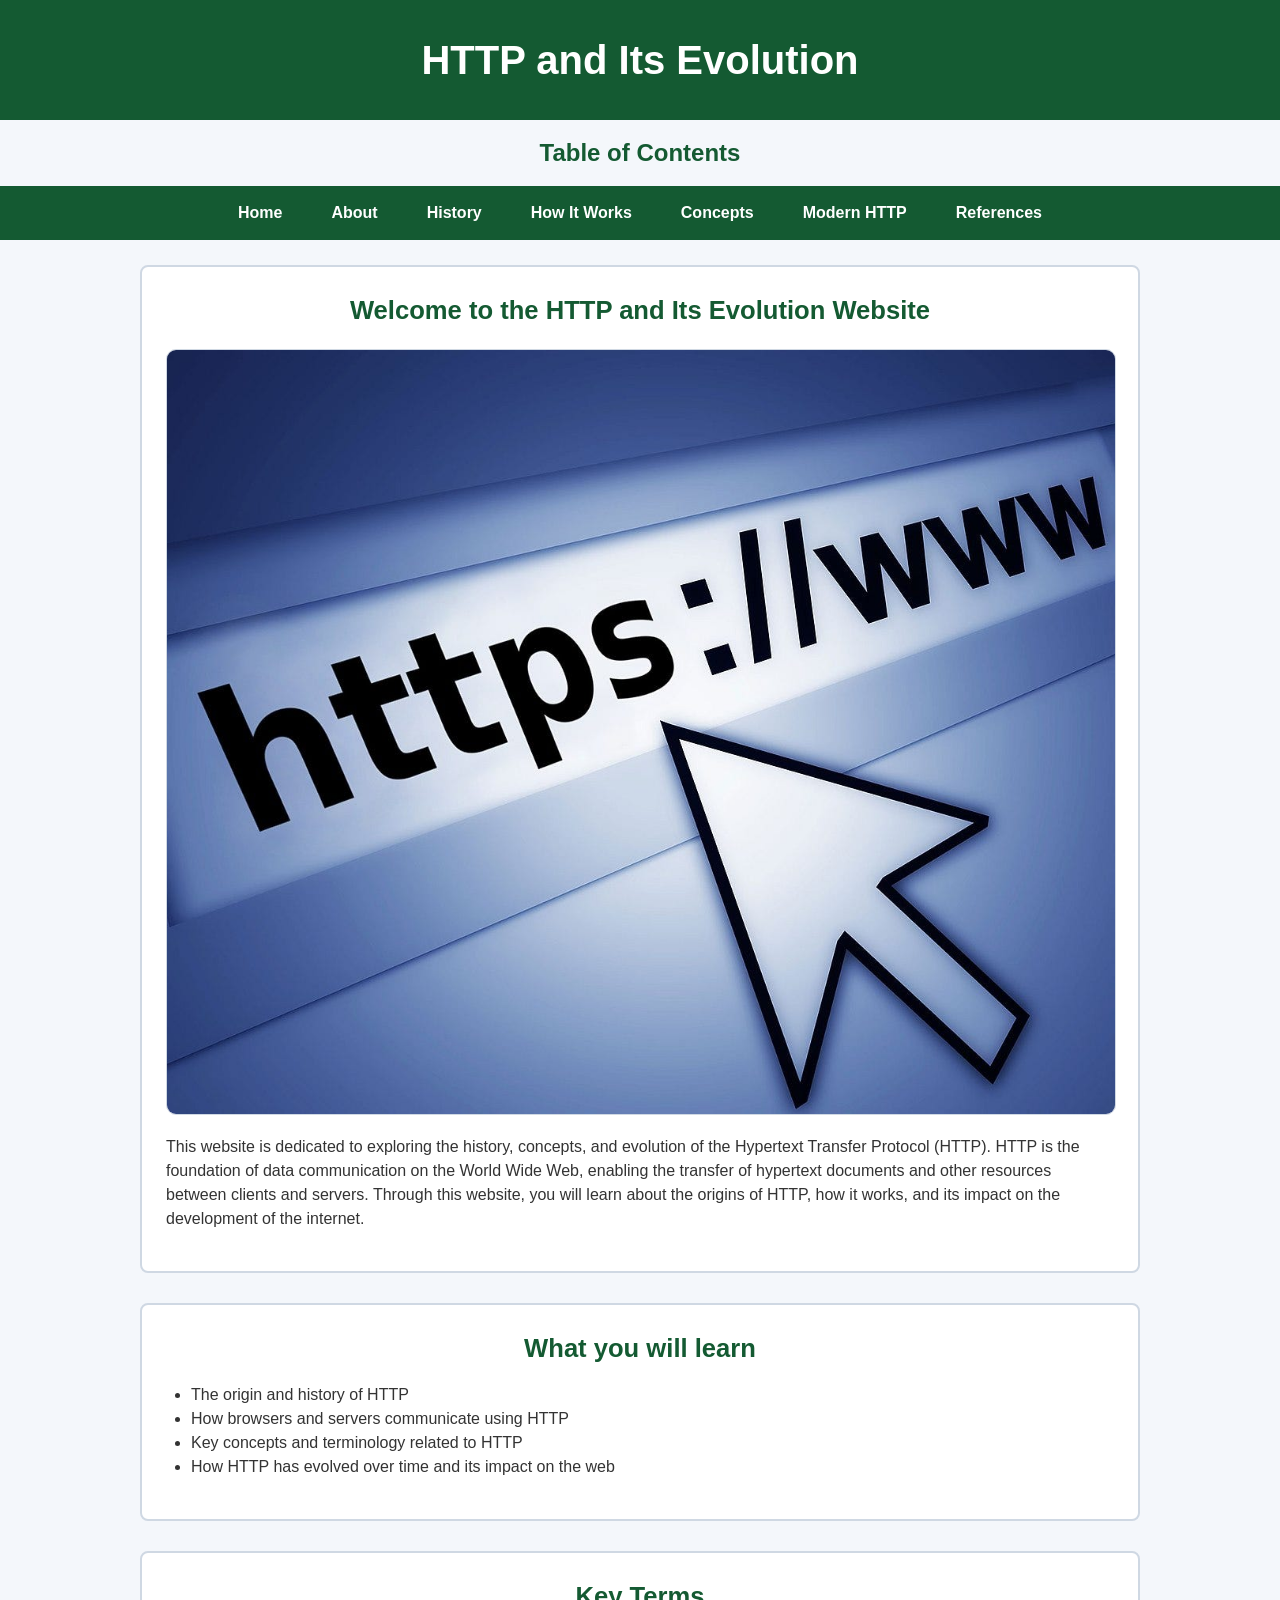
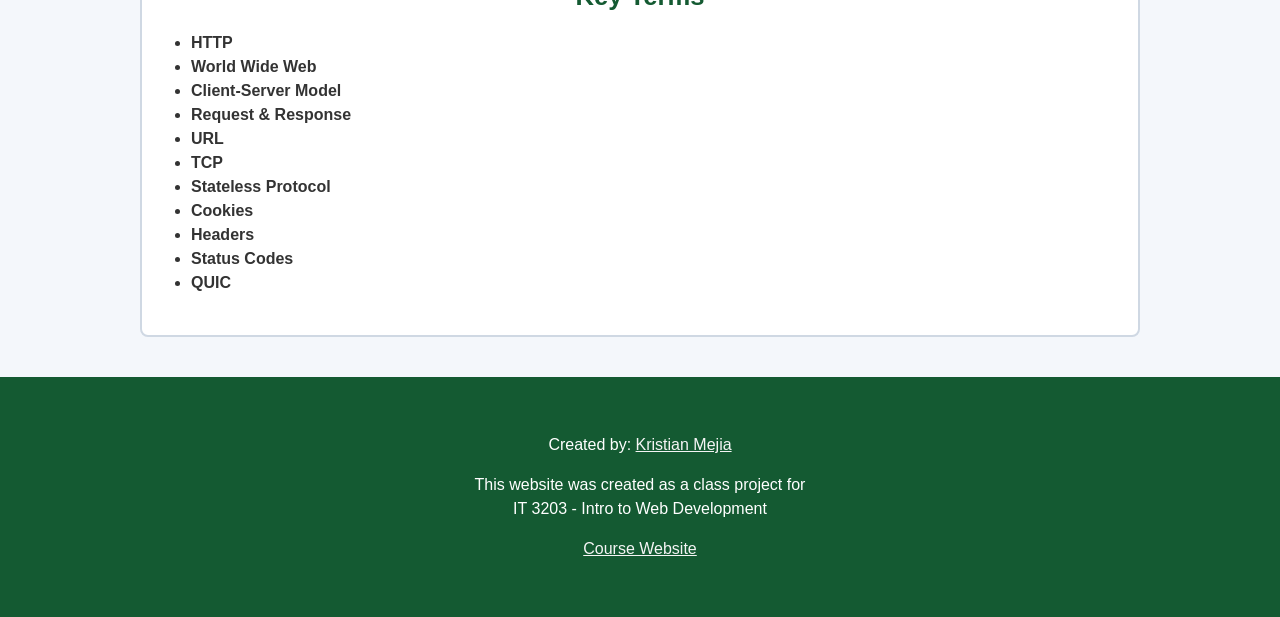
<file: index.html>
<!-- Beginning of the HTML document -->
<!doctype html>
<html lang="en">
  <head>
    <meta charset="UTF-8" />
    <meta name="viewport" content="width=device-width, initial-scale=1.0" />
    <title>Home - HTTP and Its Evolution</title>

    <!-- Link to the external CSS file for styling the website -->
    <link rel="stylesheet" href="CSS/it3203style.css" />
  </head>

  <!-- This is the main content area -->
  <body>
    <!-- Header section with the main title of the page -->
    <header>
      <h1>HTTP and Its Evolution</h1>
    </header>
    <!-- Navigation section with links to different pages of the website -->
    <h2>Table of Contents</h2>
    <nav>
      <ul>
        <li><a href="index.html">Home</a></li>
        <li><a href="about.html">About</a></li>
        <li><a href="history.html">History</a></li>
        <li><a href="how-it-works.html">How It Works</a></li>
        <li><a href="concepts.html">Concepts</a></li>
        <li><a href="modern-http.html">Modern HTTP</a></li>
        <li><a href="references.html">References</a></li>
      </ul>
    </nav>

    <!-- Main section with the introduction and key terms related to HTTP -->
    <main>
      <section>
        <h2>Welcome to the HTTP and Its Evolution Website</h2>
        <img src="Images/HTTP.jpg" alt="History of HTTP" />
        <p>
          This website is dedicated to exploring the history, concepts, and
          evolution of the Hypertext Transfer Protocol (HTTP). HTTP is the
          foundation of data communication on the World Wide Web, enabling the
          transfer of hypertext documents and other resources between clients
          and servers. Through this website, you will learn about the origins of
          HTTP, how it works, and its impact on the development of the internet.
        </p>
      </section>
      <section>
        <h2>What you will learn</h2>
        <ul>
          <li>The origin and history of HTTP</li>
          <li>How browsers and servers communicate using HTTP</li>
          <li>Key concepts and terminology related to HTTP</li>
          <li>How HTTP has evolved over time and its impact on the web</li>
        </ul>
      </section>
      <section>
        <h2>Key Terms</h2>
        <ul>
          <li><strong>HTTP</strong></li>
          <li><strong>World Wide Web</strong></li>
          <li><strong>Client-Server Model</strong></li>
          <li><strong>Request & Response</strong></li>
          <li><strong>URL</strong></li>
          <li><strong>TCP</strong></li>
          <li><strong>Stateless Protocol</strong></li>
          <li><strong>Cookies</strong></li>
          <li><strong>Headers</strong></li>
          <li><strong>Status Codes</strong></li>
          <li><strong>QUIC</strong></li>
        </ul>
      </section>
    </main>

    <!-- Footer section with information about the creator of the website and information about the course -->
    <footer>
      <p>
        Created by: <a href="https://github.com/mrkrispin">Kristian Mejia</a>
      </p>
      <p>
        This website was created as a class project for <br />
        IT 3203 - Intro to Web Development
      </p>
      <p>
        <a href="https://ksuweb.github.io/IT3203/" target="_blank"
          >Course Website</a
        >
      </p>
    </footer>
  </body>
</html>
</file>
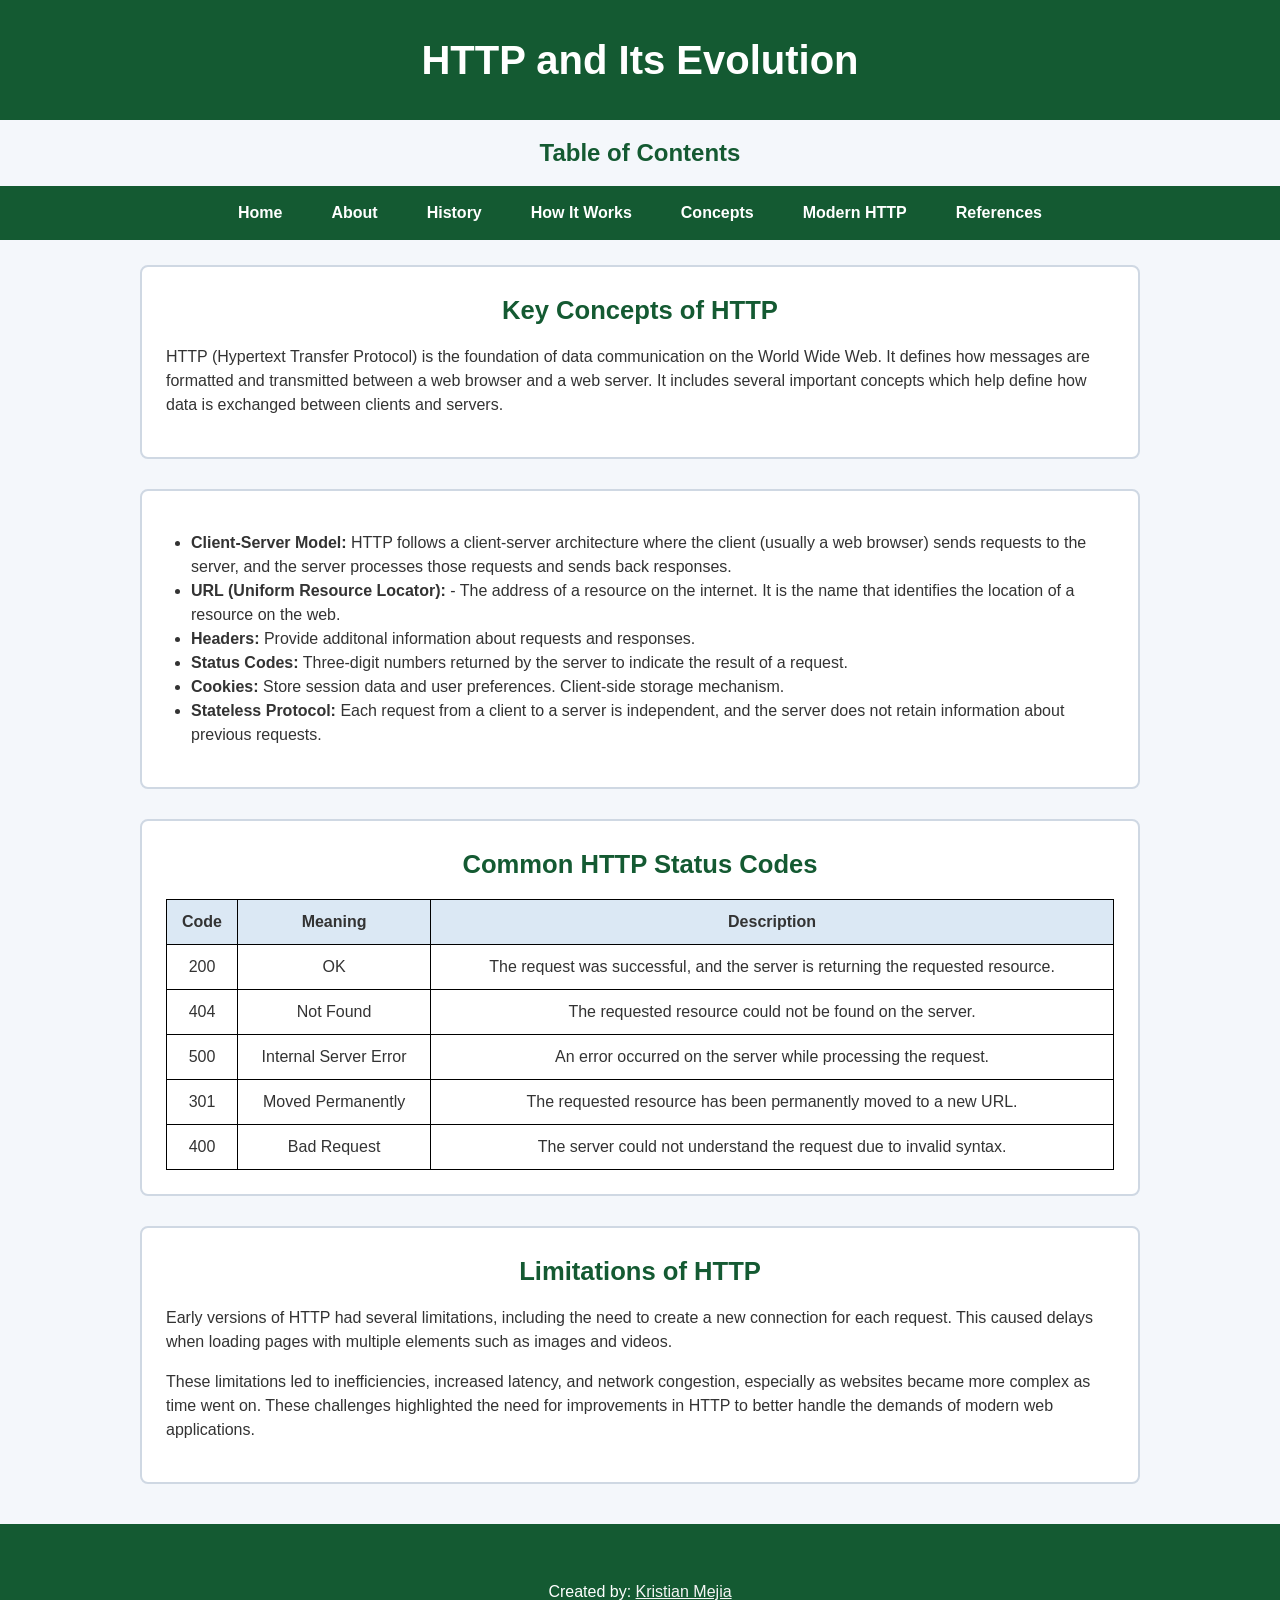
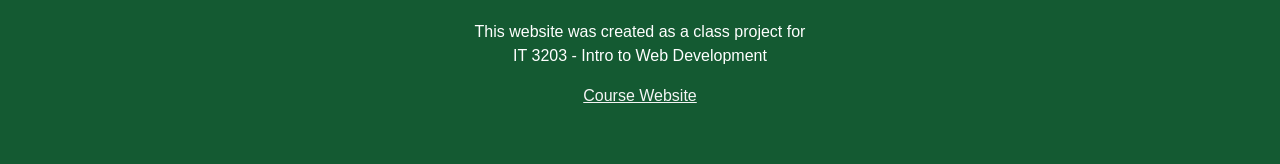
<file: concepts.html>
<!doctype html>
<html lang="en">
  <head>
    <meta charset="UTF-8" />
    <meta name="viewport" content="width=device-width, initial-scale=1.0" />
    <title>Concepts</title>
    <link rel="stylesheet" href="CSS/it3203style.css" />
  </head>
  <body>
    <header>
      <h1>HTTP and Its Evolution</h1>
    </header>
    <h2>Table of Contents</h2>
    <nav>
      <ul>
        <li><a href="index.html">Home</a></li>
        <li><a href="about.html">About</a></li>
        <li><a href="history.html">History</a></li>
        <li><a href="how-it-works.html">How It Works</a></li>
        <li><a href="concepts.html">Concepts</a></li>
        <li><a href="modern-http.html">Modern HTTP</a></li>
        <li><a href="references.html">References</a></li>
      </ul>
    </nav>

    <!-- Main content section with information about HTTP concepts -->
    <main>
      <section>
        <h2>Key Concepts of HTTP</h2>
        <p>
          HTTP (Hypertext Transfer Protocol) is the foundation of data
          communication on the World Wide Web. It defines how messages are
          formatted and transmitted between a web browser and a web server. It
          includes several important concepts which help define how data is
          exchanged between clients and servers.
        </p>
      </section>
      <section>
        <ul>
          <li>
            <strong>Client-Server Model:</strong> HTTP follows a client-server
            architecture where the client (usually a web browser) sends requests
            to the server, and the server processes those requests and sends
            back responses.
          </li>
          <li>
            <strong>URL (Uniform Resource Locator):</strong> - The address of a
            resource on the internet. It is the name that identifies the
            location of a resource on the web.
          </li>
          <li>
            <strong>Headers:</strong> Provide additonal information about
            requests and responses.
          </li>
          <li>
            <strong>Status Codes:</strong> Three-digit numbers returned by the
            server to indicate the result of a request.
          </li>
          <li>
            <strong>Cookies:</strong> Store session data and user preferences.
            Client-side storage mechanism.
          </li>
          <li>
            <strong>Stateless Protocol:</strong> Each request from a client to a
            server is independent, and the server does not retain information
            about previous requests.
          </li>
        </ul>
      </section>

      <!--Table describing common HTTP Status Codes-->
      <section>
        <h2>Common HTTP Status Codes</h2>
        <table border="1">
          <tr>
            <th>Code</th>
            <th>Meaning</th>
            <th>Description</th>
          </tr>
          <tr>
            <td>200</td>
            <td>OK</td>
            <td>
              The request was successful, and the server is returning the
              requested resource.
            </td>
          </tr>
          <tr>
            <td>404</td>
            <td>Not Found</td>
            <td>The requested resource could not be found on the server.</td>
          </tr>
          <tr>
            <td>500</td>
            <td>Internal Server Error</td>
            <td>
              An error occurred on the server while processing the request.
            </td>
          </tr>
          <tr>
            <td>301</td>
            <td>Moved Permanently</td>
            <td>
              The requested resource has been permanently moved to a new URL.
            </td>
          </tr>
          <tr>
            <td>400</td>
            <td>Bad Request</td>
            <td>
              The server could not understand the request due to invalid syntax.
            </td>
          </tr>
        </table>
      </section>

      <section>
        <h2>Limitations of HTTP</h2>
        <p>
          Early versions of HTTP had several limitations, including the need to
          create a new connection for each request. This caused delays when
          loading pages with multiple elements such as images and videos.
        </p>
        <p>
          These limitations led to inefficiencies, increased latency, and
          network congestion, especially as websites became more complex as time
          went on. These challenges highlighted the need for improvements in
          HTTP to better handle the demands of modern web applications.
        </p>
      </section>
    </main>

    <!-- Footer section with information about the creator of the website and information about the course -->
    <footer>
      <p>
        Created by: <a href="https://github.com/mrkrispin">Kristian Mejia</a>
      </p>
      <p>
        This website was created as a class project for <br />
        IT 3203 - Intro to Web Development
      </p>
      <p>
        <a href="https://ksuweb.github.io/IT3203/" target="_blank"
          >Course Website</a
        >
      </p>
    </footer>
  </body>
</html>
</file>
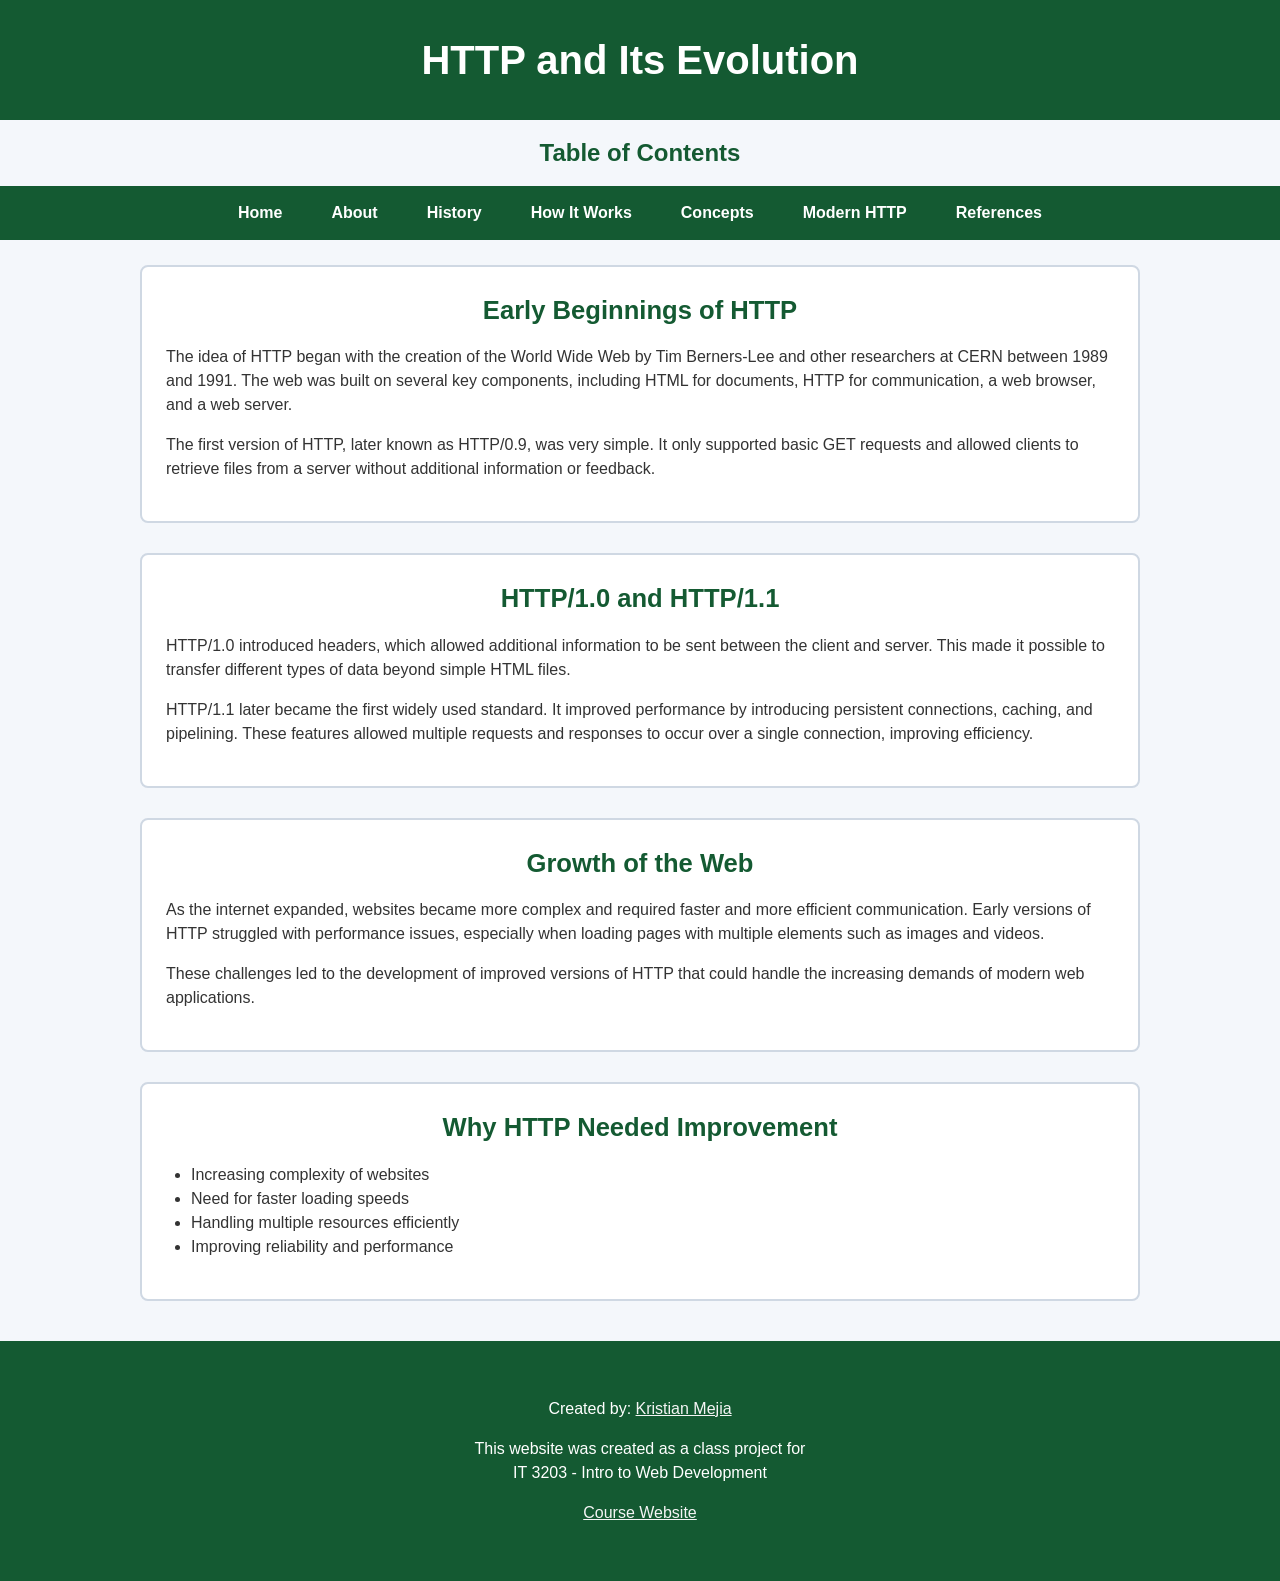
<file: history.html>
<!doctype html>
<html lang="en">
  <head>
    <meta charset="UTF-8" />
    <meta name="viewport" content="width=device-width, initial-scale=1.0" />
    <title>History of HTTP</title>

    <!-- CSS stylesheet link to apply styles to the webpage -->
    <link rel="stylesheet" href="CSS/it3203style.css" />
  </head>
  <body>
    <header>
      <h1>HTTP and Its Evolution</h1>
    </header>
    <!-- Navigation menu with links to different sections of the website -->
    <h2>Table of Contents</h2>
    <nav>
      <ul>
        <li><a href="index.html">Home</a></li>
        <li><a href="about.html">About</a></li>
        <li><a href="history.html">History</a></li>
        <li><a href="how-it-works.html">How It Works</a></li>
        <li><a href="concepts.html">Concepts</a></li>
        <li><a href="modern-http.html">Modern HTTP</a></li>
        <li><a href="references.html">References</a></li>
      </ul>
    </nav>

    <!-- Main content section with information about the history of HTTP -->
    <main>
      <section>
        <h2>Early Beginnings of HTTP</h2>
        <p>
          The idea of HTTP began with the creation of the World Wide Web by Tim
          Berners-Lee and other researchers at CERN between 1989 and 1991. The
          web was built on several key components, including HTML for documents,
          HTTP for communication, a web browser, and a web server.
        </p>
        <p>
          The first version of HTTP, later known as HTTP/0.9, was very simple.
          It only supported basic GET requests and allowed clients to retrieve
          files from a server without additional information or feedback.
        </p>
      </section>

      <section>
        <h2>HTTP/1.0 and HTTP/1.1</h2>
        <p>
          HTTP/1.0 introduced headers, which allowed additional information to
          be sent between the client and server. This made it possible to
          transfer different types of data beyond simple HTML files.
        </p>
        <p>
          HTTP/1.1 later became the first widely used standard. It improved
          performance by introducing persistent connections, caching, and
          pipelining. These features allowed multiple requests and responses to
          occur over a single connection, improving efficiency.
        </p>
      </section>

      <section>
        <h2>Growth of the Web</h2>
        <p>
          As the internet expanded, websites became more complex and required
          faster and more efficient communication. Early versions of HTTP
          struggled with performance issues, especially when loading pages with
          multiple elements such as images and videos.
        </p>
        <p>
          These challenges led to the development of improved versions of HTTP
          that could handle the increasing demands of modern web applications.
        </p>
      </section>

      <section>
        <h2>Why HTTP Needed Improvement</h2>
        <ul>
          <li>Increasing complexity of websites</li>
          <li>Need for faster loading speeds</li>
          <li>Handling multiple resources efficiently</li>
          <li>Improving reliability and performance</li>
        </ul>
      </section>
    </main>

    <!-- Footer section with information about the creator of the website and information about the course -->
    <footer>
      <p>
        Created by: <a href="https://github.com/mrkrispin">Kristian Mejia</a>
      </p>
      <p>
        This website was created as a class project for <br />
        IT 3203 - Intro to Web Development
      </p>
      <p>
        <a href="https://ksuweb.github.io/IT3203/" target="_blank"
          >Course Website</a
        >
      </p>
    </footer>
  </body>
</html>
</file>
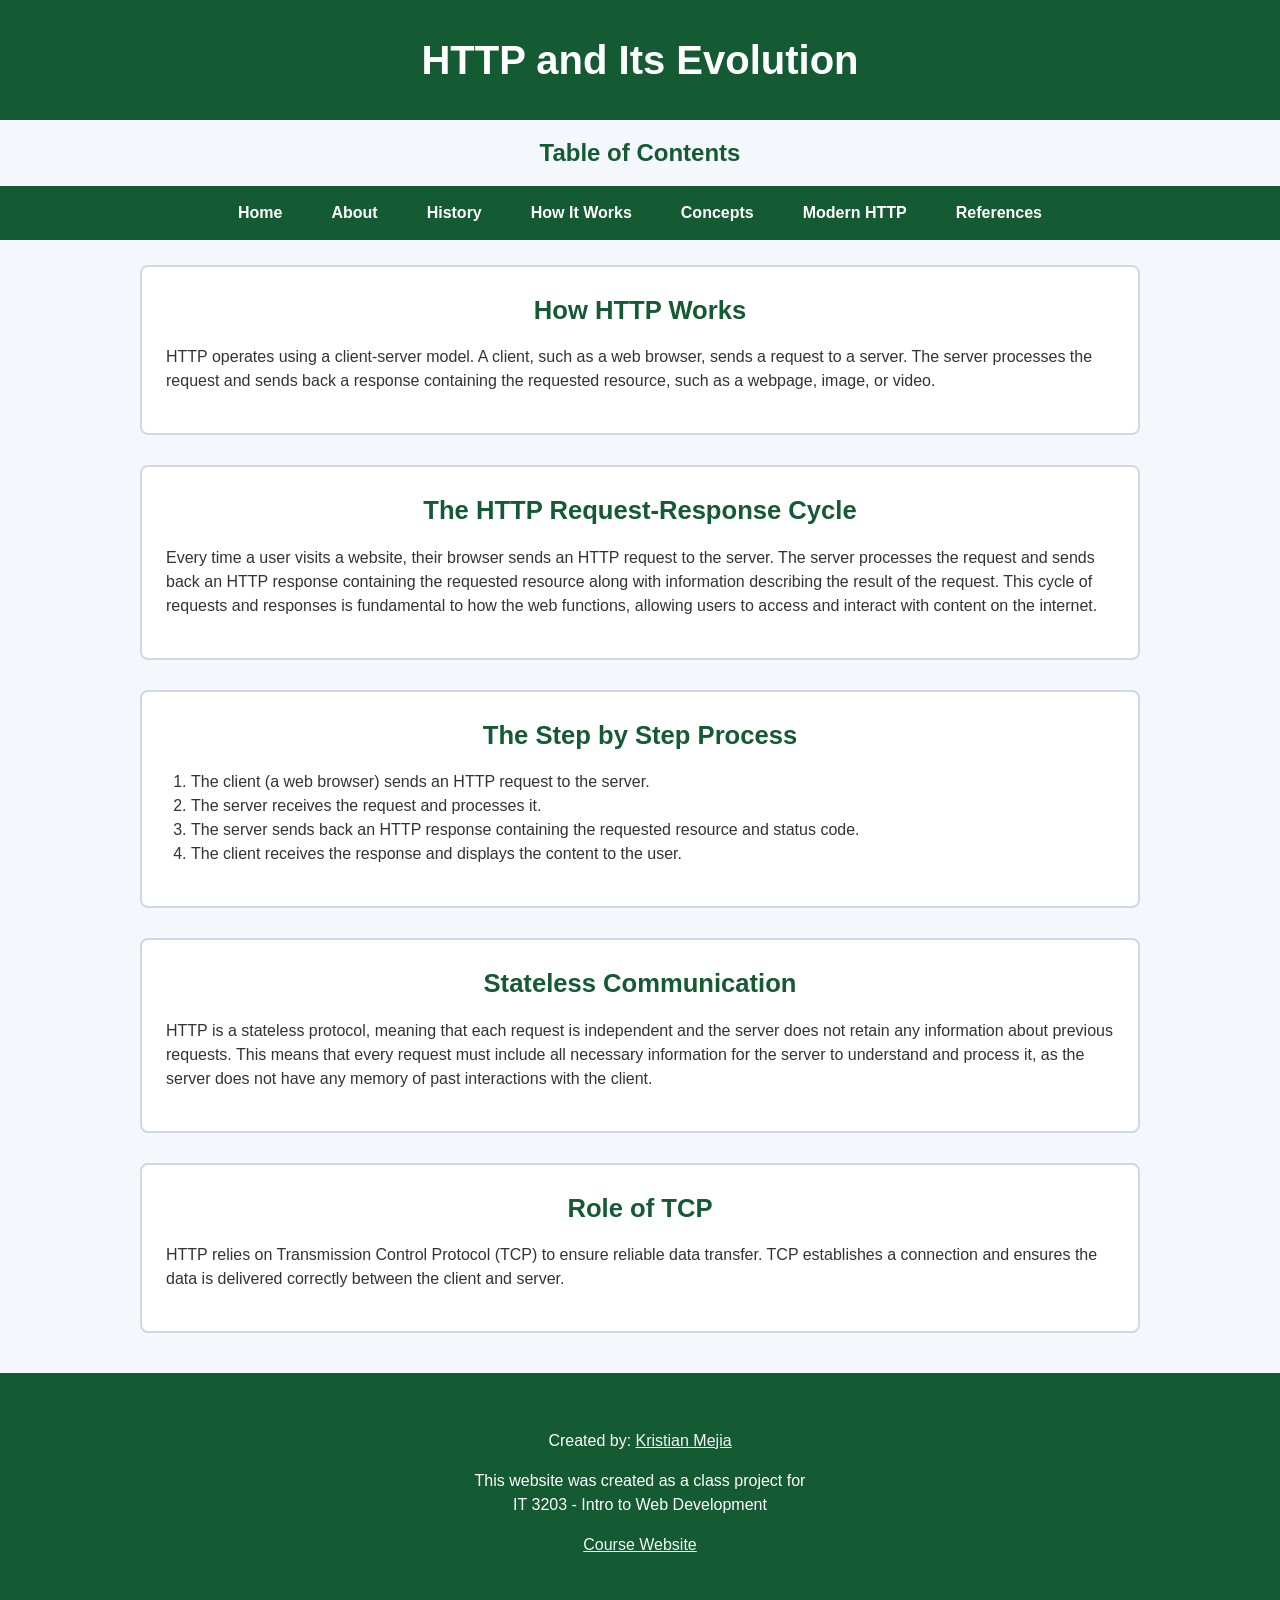
<file: how-it-works.html>
<!doctype html>
<html lang="en">
  <head>
    <meta charset="UTF-8" />
    <meta name="viewport" content="width=device-width, initial-scale=1.0" />
    <title>Document</title>
    <!-- Link to the CSS file for styling -->
    <link rel="stylesheet" href="CSS/it3203style.css" />
  </head>
  <body>
    <header>
      <h1>HTTP and Its Evolution</h1>
    </header>
    <h2>Table of Contents</h2>
    <!-- Navigation menu with links to different sections of the website -->
    <nav>
      <ul>
        <li><a href="index.html">Home</a></li>
        <li><a href="about.html">About</a></li>
        <li><a href="history.html">History</a></li>
        <li><a href="how-it-works.html">How It Works</a></li>
        <li><a href="concepts.html">Concepts</a></li>
        <li><a href="modern-http.html">Modern HTTP</a></li>
        <li><a href="references.html">References</a></li>
      </ul>
    </nav>

    <!-- Main content section with information about how HTTP works -->
    <main>
      <section>
        <h2>How HTTP Works</h2>
        <p>
          HTTP operates using a client-server model. A client, such as a web
          browser, sends a request to a server. The server processes the request
          and sends back a response containing the requested resource, such as a
          webpage, image, or video.
        </p>
      </section>
      <section>
        <h2>The HTTP Request-Response Cycle</h2>
        <p>
          Every time a user visits a website, their browser sends an HTTP
          request to the server. The server processes the request and sends back
          an HTTP response containing the requested resource along with
          information describing the result of the request. This cycle of
          requests and responses is fundamental to how the web functions,
          allowing users to access and interact with content on the internet.
        </p>
      </section>
      <section>
        <h2>The Step by Step Process</h2>
        <ol>
          <li>
            The client (a web browser) sends an HTTP request to the server.
          </li>
          <li>The server receives the request and processes it.</li>
          <li>
            The server sends back an HTTP response containing the requested
            resource and status code.
          </li>
          <li>
            The client receives the response and displays the content to the
            user.
          </li>
        </ol>
      </section>
      <section>
        <h2>Stateless Communication</h2>
        <p>
          HTTP is a stateless protocol, meaning that each request is independent
          and the server does not retain any information about previous
          requests. This means that every request must include all necessary
          information for the server to understand and process it, as the server
          does not have any memory of past interactions with the client.
        </p>
      </section>
      <section>
        <h2>Role of TCP</h2>
        <p>
          HTTP relies on Transmission Control Protocol (TCP) to ensure reliable
          data transfer. TCP establishes a connection and ensures the data is
          delivered correctly between the client and server.
        </p>
      </section>
    </main>

    <!-- Footer section with information about the creator of the website and information about the course -->
    <footer>
      <p>
        Created by: <a href="https://github.com/mrkrispin">Kristian Mejia</a>
      </p>
      <p>
        This website was created as a class project for <br />
        IT 3203 - Intro to Web Development
      </p>
      <p>
        <a href="https://ksuweb.github.io/IT3203/" target="_blank"
          >Course Website</a
        >
      </p>
    </footer>
  </body>
</html>
</file>
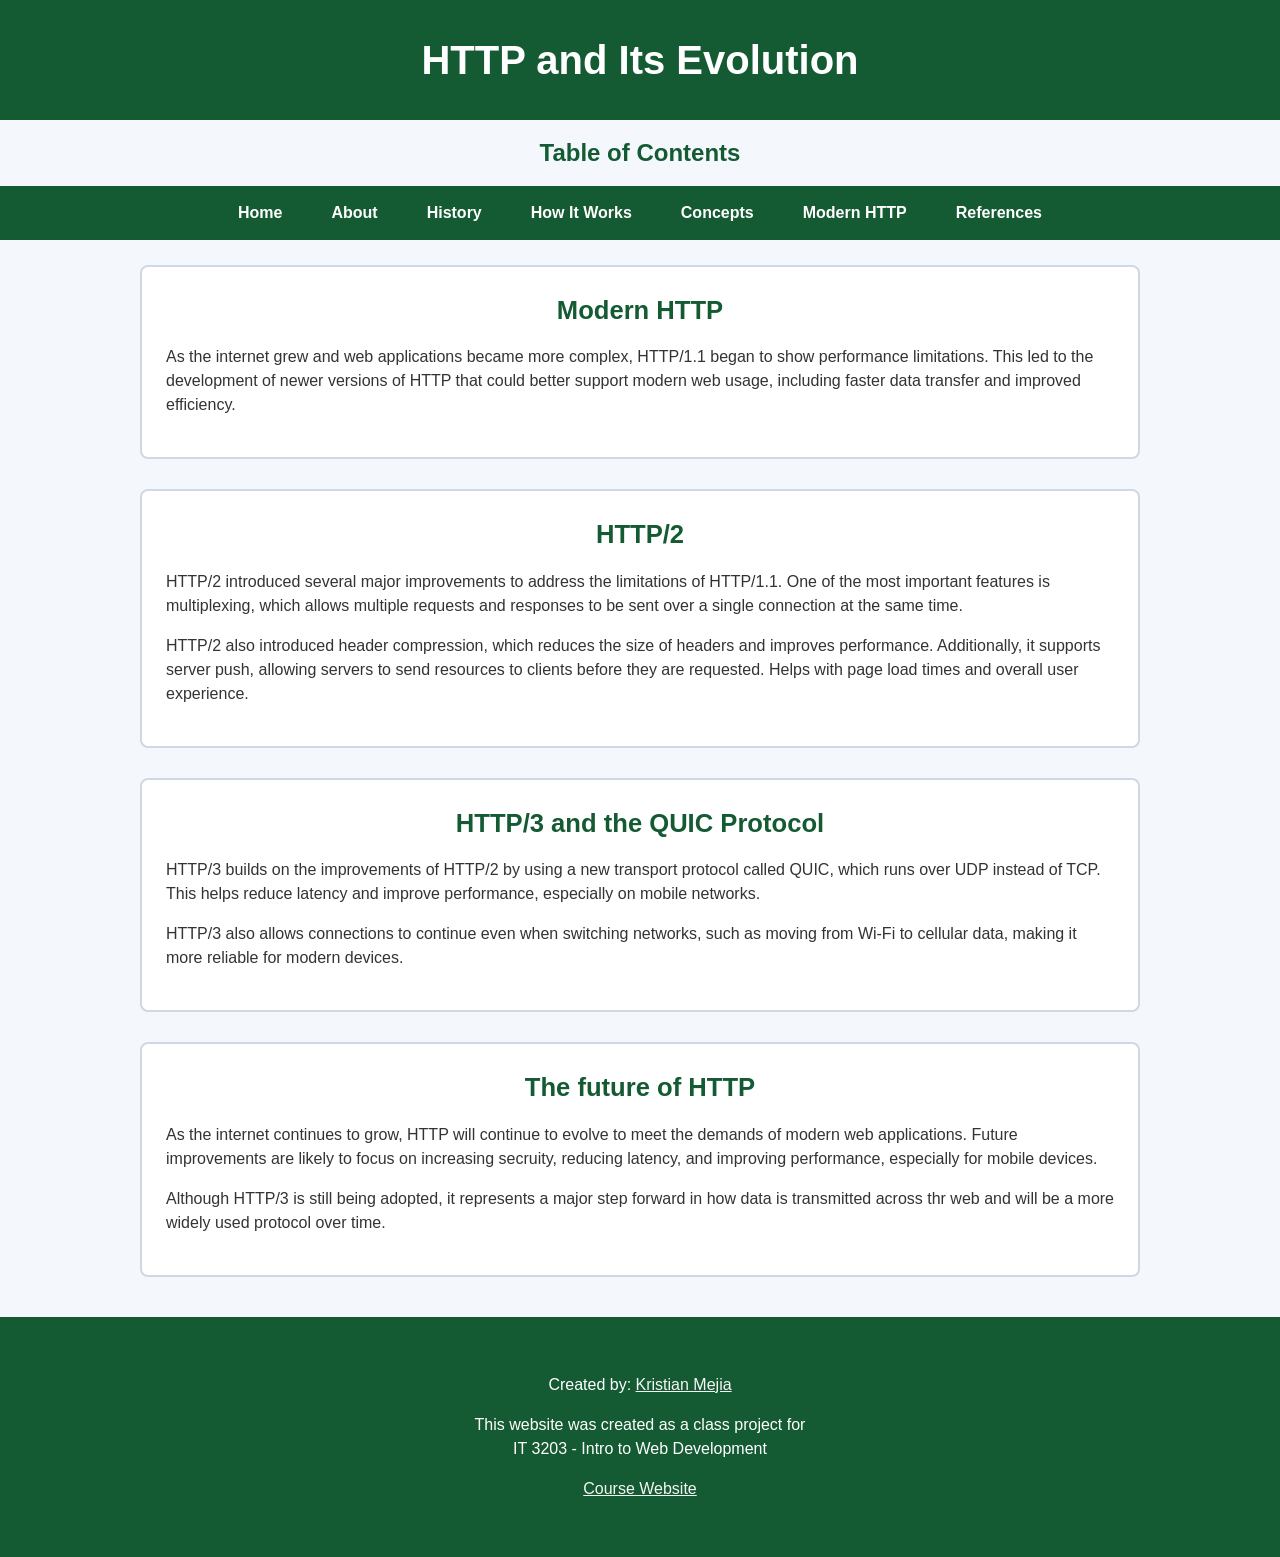
<file: modern-http.html>
<!doctype html>
<html lang="en">
  <head>
    <meta charset="UTF-8" />
    <meta name="viewport" content="width=device-width, initial-scale=1.0" />
    <title>Modern HTTP</title>
    <!-- Link to the CSS file for styling the website -->
    <link rel="stylesheet" href="CSS/it3203style.css" />
  </head>
  <body>
    <header>
      <h1>HTTP and Its Evolution</h1>
    </header>
    <h2>Table of Contents</h2>
    <!-- Navigation menu with links to different sections of the website -->
    <nav>
      <ul>
        <li><a href="index.html">Home</a></li>
        <li><a href="about.html">About</a></li>
        <li><a href="history.html">History</a></li>
        <li><a href="how-it-works.html">How It Works</a></li>
        <li><a href="concepts.html">Concepts</a></li>
        <li><a href="modern-http.html">Modern HTTP</a></li>
        <li><a href="references.html">References</a></li>
      </ul>
    </nav>
    <!-- Main content section with information about modern HTTP and its evolution -->
    <main>
      <section>
        <h2>Modern HTTP</h2>
        <p>
          As the internet grew and web applications became more complex,
          HTTP/1.1 began to show performance limitations. This led to the
          development of newer versions of HTTP that could better support modern
          web usage, including faster data transfer and improved efficiency.
        </p>
      </section>
      <section>
        <h2>HTTP/2</h2>
        <p>
          HTTP/2 introduced several major improvements to address the
          limitations of HTTP/1.1. One of the most important features is
          multiplexing, which allows multiple requests and responses to be sent
          over a single connection at the same time.
        </p>
        <p>
          HTTP/2 also introduced header compression, which reduces the size of
          headers and improves performance. Additionally, it supports server
          push, allowing servers to send resources to clients before they are
          requested. Helps with page load times and overall user experience.
        </p>
      </section>
      <section>
        <h2>HTTP/3 and the QUIC Protocol</h2>
        <p>
          HTTP/3 builds on the improvements of HTTP/2 by using a new transport
          protocol called QUIC, which runs over UDP instead of TCP. This helps
          reduce latency and improve performance, especially on mobile networks.
        </p>
        <p>
          HTTP/3 also allows connections to continue even when switching
          networks, such as moving from Wi-Fi to cellular data, making it more
          reliable for modern devices.
        </p>
      </section>
      <section>
        <h2>The future of HTTP</h2>
        <p>
          As the internet continues to grow, HTTP will continue to evolve to
          meet the demands of modern web applications. Future improvements are
          likely to focus on increasing secruity, reducing latency, and
          improving performance, especially for mobile devices.
        </p>
        <p>
          Although HTTP/3 is still being adopted, it represents a major step
          forward in how data is transmitted across thr web and will be a more
          widely used protocol over time.
        </p>
      </section>
    </main>

    <!-- Footer section with information about the creator of the website and information about the course -->
    <footer>
      <p>
        Created by: <a href="https://github.com/mrkrispin">Kristian Mejia</a>
      </p>
      <p>
        This website was created as a class project for <br />
        IT 3203 - Intro to Web Development
      </p>
      <p>
        <a href="https://ksuweb.github.io/IT3203/" target="_blank"
          >Course Website</a
        >
      </p>
    </footer>
  </body>
</html>
</file>
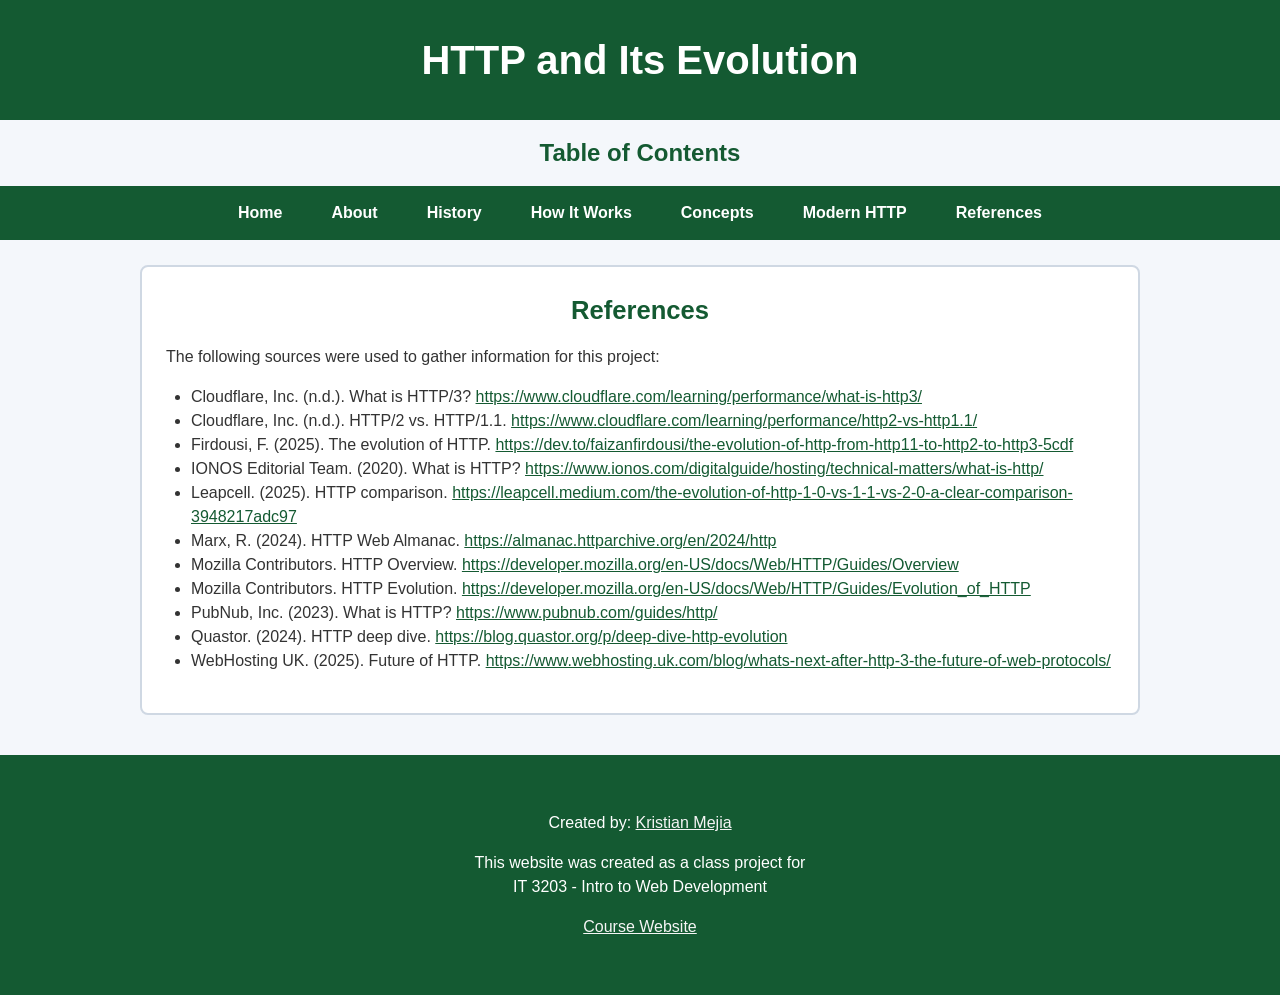
<file: references.html>
<!doctype html>
<html lang="en">
  <head>
    <meta charset="UTF-8" />
    <meta name="viewport" content="width=device-width, initial-scale=1.0" />
    <title>References</title>
    <!-- Link to the CSS file for styling the website -->
    <link rel="stylesheet" href="CSS/it3203style.css" />
  </head>
  <body>
    <header>
      <h1>HTTP and Its Evolution</h1>
    </header>
    <h2>Table of Contents</h2>
    <!-- Navigation menu with links to different sections of the website -->
    <nav>
      <ul>
        <li><a href="index.html">Home</a></li>
        <li><a href="about.html">About</a></li>
        <li><a href="history.html">History</a></li>
        <li><a href="how-it-works.html">How It Works</a></li>
        <li><a href="concepts.html">Concepts</a></li>
        <li><a href="modern-http.html">Modern HTTP</a></li>
        <li><a href="references.html">References</a></li>
      </ul>
    </nav>

    <main>
      <section>
        <h2>References</h2>
        <p>
          The following sources were used to gather information for this
          project:
        </p>

        <ul>
          <li>
            Cloudflare, Inc. (n.d.). What is HTTP/3?
            <a
              href="https://www.cloudflare.com/learning/performance/what-is-http3/"
              target="_blank"
            >
              https://www.cloudflare.com/learning/performance/what-is-http3/
            </a>
          </li>

          <li>
            Cloudflare, Inc. (n.d.). HTTP/2 vs. HTTP/1.1.
            <a
              href="https://www.cloudflare.com/learning/performance/http2-vs-http1.1/"
              target="_blank"
            >
              https://www.cloudflare.com/learning/performance/http2-vs-http1.1/
            </a>
          </li>

          <li>
            Firdousi, F. (2025). The evolution of HTTP.
            <a
              href="https://dev.to/faizanfirdousi/the-evolution-of-http-from-http11-to-http2-to-http3-5cdf"
              target="_blank"
            >
              https://dev.to/faizanfirdousi/the-evolution-of-http-from-http11-to-http2-to-http3-5cdf
            </a>
          </li>

          <li>
            IONOS Editorial Team. (2020). What is HTTP?
            <a
              href="https://www.ionos.com/digitalguide/hosting/technical-matters/what-is-http/"
              target="_blank"
            >
              https://www.ionos.com/digitalguide/hosting/technical-matters/what-is-http/
            </a>
          </li>

          <li>
            Leapcell. (2025). HTTP comparison.
            <a
              href="https://leapcell.medium.com/the-evolution-of-http-1-0-vs-1-1-vs-2-0-a-clear-comparison-3948217adc97"
              target="_blank"
            >
              https://leapcell.medium.com/the-evolution-of-http-1-0-vs-1-1-vs-2-0-a-clear-comparison-3948217adc97
            </a>
          </li>

          <li>
            Marx, R. (2024). HTTP Web Almanac.
            <a
              href="https://almanac.httparchive.org/en/2024/http"
              target="_blank"
            >
              https://almanac.httparchive.org/en/2024/http
            </a>
          </li>

          <li>
            Mozilla Contributors. HTTP Overview.
            <a
              href="https://developer.mozilla.org/en-US/docs/Web/HTTP/Guides/Overview"
              target="_blank"
            >
              https://developer.mozilla.org/en-US/docs/Web/HTTP/Guides/Overview
            </a>
          </li>

          <li>
            Mozilla Contributors. HTTP Evolution.
            <a
              href="https://developer.mozilla.org/en-US/docs/Web/HTTP/Guides/Evolution_of_HTTP"
              target="_blank"
            >
              https://developer.mozilla.org/en-US/docs/Web/HTTP/Guides/Evolution_of_HTTP
            </a>
          </li>

          <li>
            PubNub, Inc. (2023). What is HTTP?
            <a href="https://www.pubnub.com/guides/http/" target="_blank">
              https://www.pubnub.com/guides/http/
            </a>
          </li>

          <li>
            Quastor. (2024). HTTP deep dive.
            <a
              href="https://blog.quastor.org/p/deep-dive-http-evolution"
              target="_blank"
            >
              https://blog.quastor.org/p/deep-dive-http-evolution
            </a>
          </li>

          <li>
            WebHosting UK. (2025). Future of HTTP.
            <a
              href="https://www.webhosting.uk.com/blog/whats-next-after-http-3-the-future-of-web-protocols/"
              target="_blank"
            >
              https://www.webhosting.uk.com/blog/whats-next-after-http-3-the-future-of-web-protocols/
            </a>
          </li>
        </ul>
      </section>
    </main>

    <!-- Footer section with information about the creator of the website and information about the course -->
    <footer>
      <p>
        Created by: <a href="https://github.com/mrkrispin">Kristian Mejia</a>
      </p>
      <p>
        This website was created as a class project for <br />
        IT 3203 - Intro to Web Development
      </p>
      <p>
        <a href="https://ksuweb.github.io/IT3203/" target="_blank"
          >Course Website</a
        >
      </p>
    </footer>
  </body>
</html>
</file>
<file: CSS/it3203style.css>
/* General page styling affects the entire website, including fonts, colors, and layout */
body {
  font-family: Arial, sans-serif;
  background-color: #f4f7fb;
  color: #333;
  margin: 0;
  padding: 0;
  line-height: 1.5;
}

/* Main site header customizes the appearance of the header section */
header {
  background-color: #145a32;
  color: White;
  text-align: center;
  padding: 30px 0;
}

/* Main page title inside header. Affects the styling of the main heading text from each page */
header h1 {
  margin: 0;
  font-size: 2.5rem;
}

/* Element only for the Table of contents heading under page header */
body  h2 {
  text-align: center;
  color: #145a32;
  margin: 15px 0 15px 0;
}

/* Navigation bar */
nav {
  background-color: #145a32;
  padding: 15px;
}

nav ul {
  list-style: none;
  margin: 0;
  padding: 0;
  display: flex;
  justify-content: center;
  gap: 25px;
  flex-wrap: wrap;
}

nav li {
  margin: 0;
}

nav a {
  color: white;
  text-decoration: none;
  font-weight: bold;
  padding: 8px 12px;
  border-radius: 5px;
}

nav a:hover {
  background-color: #333;
}

/* Main content */
main {
  max-width: 1000px;
  margin: 25px auto;
  padding: 0 20px;
}

/* Content sections */
section {
  background-color: white;
  border: 2px solid #cfd8e3;
  border-radius: 8px;
  padding: 24px;
  margin-bottom: 30px;
}

/* Section headings */
section h2 {
  color: #145a32;
  margin-top: 0;
  font-size: 1.6rem;
}

/* Paragraphs and list items */
p,
li {
  font-size: 16px;
}

/* Lists */
ul,
ol {
  padding-left: 25px;
}

/* Images */
img {
  display: block;
  max-width: 100%;
  height: auto;
  margin: 20px auto;
  border: 1px solid #cfd8e3;
  border-radius: 10px;
}

/* Table */
table {
  width: 100%;
  border-collapse: collapse;
  margin-top: 15px;
}

th,
td {
  border: 1px solid #000000;
  padding: 10px;
  text-align: center;
}

th {
  background-color: #dbe8f4;
}

/* Links inside main content */
main a {
  color: #145a32;
}

main a:hover {
  color: #2d6ea3;
}

main a:visited {
  color: #210ad2;
}

/* Footer */
footer {
  background-color: #145a32;
  color: white;
  text-align: center;
  padding: 40px;
  margin-top: 40px;
}

footer a {
  color: whitesmoke;
}

footer a:hover {
  color: #dbe8f4;
}

footer a:visited {
  color: #210ad2;
}
</file>
